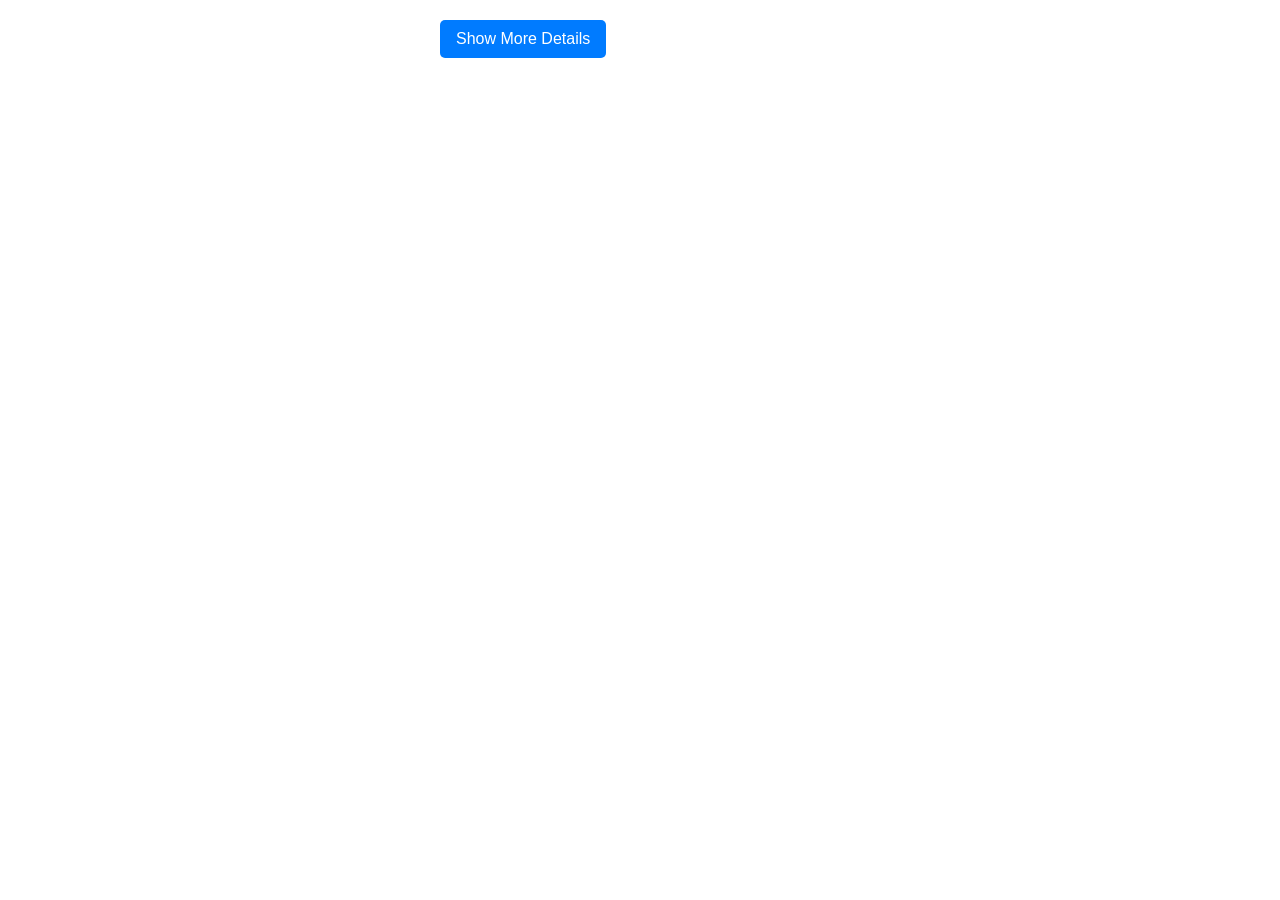
<file: blog_project/index.html>
<!doctype html>
<html lang="en">
  <head>
    <meta charset="utf-8" />
    <meta name="viewport" content="width=device-width, initial-scale=1.0" />
    <title>Blog Post Card</title>
    <link rel="stylesheet" href="styles.css" />
  </head>
  <body>
  <div class="progressive-disclosure">
  <button id="show-details-btn" aria-expanded="false" aria-controls="extra-content">
    Show More Details
  </button>
  <div id="extra-content" class="hidden" tabindex="-1">
    <p>
      Here are additional details that are revealed only when you want to see them.
      This keeps the interface clean and reduces cognitive load.
    </p>
  </div>
</div>
<script src="index.js"></script>
  </body>
</html>
</file>
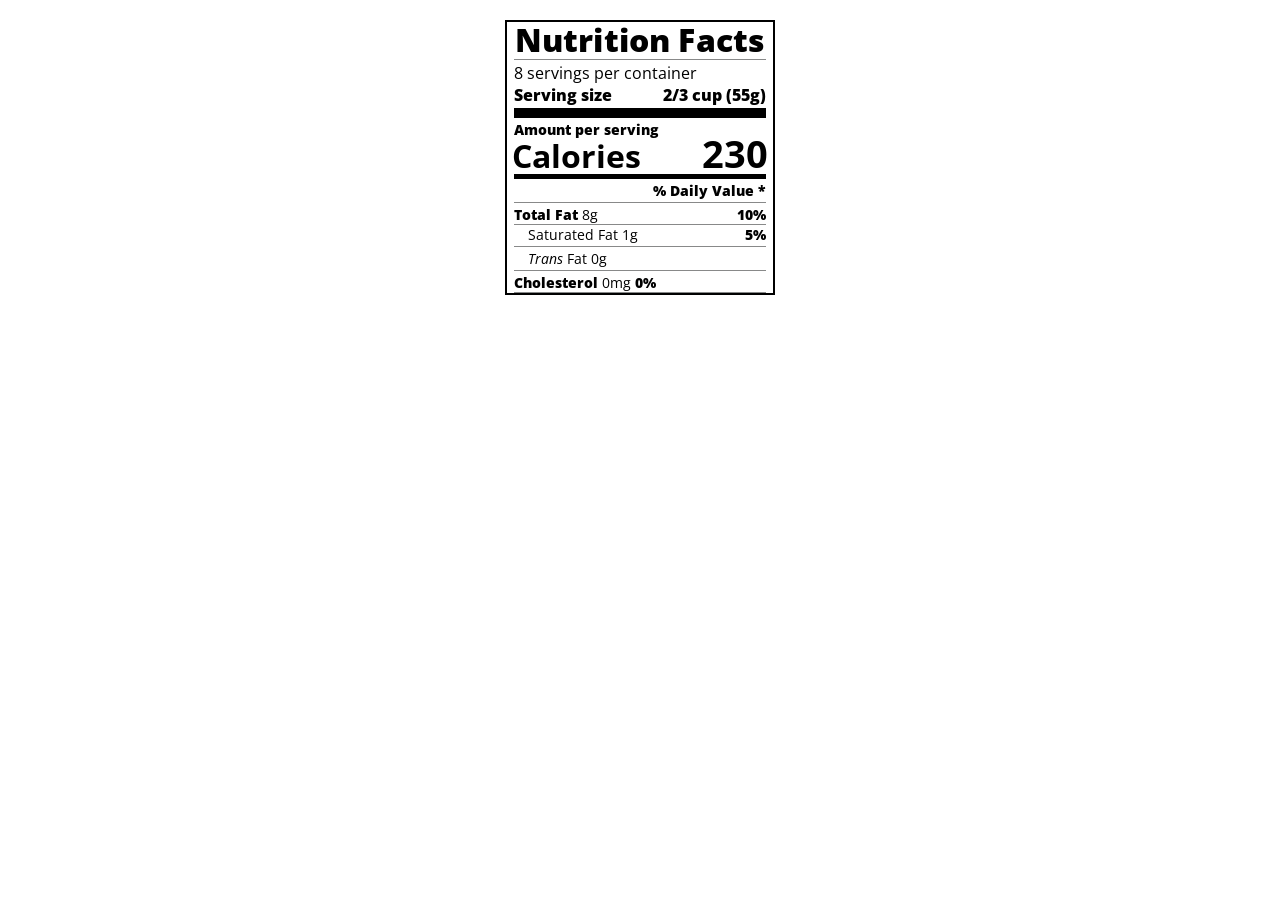
<file: Build_an_Event _Flyer_Page/index.html>
<!-- file: index.html -->
<!doctype html>
<html lang="en">
  <head>
    <meta charset="UTF-8" />
    <title>Nutrition Label</title>
    <link
      href="https://fonts.googleapis.com/css?family=Open+Sans:400,700,800"
      rel="stylesheet"
    />
    <link href="./styles.css" rel="stylesheet" />
  </head>

  <body>
    <div class="label">
      <header>
        <h1 class="bold">Nutrition Facts</h1>
        <div class="divider"></div>
        <p>8 servings per container</p>
        <p class="bold">Serving size <span>2/3 cup (55g)</span></p>
      </header>
      <div class="divider large"></div>
      <div class="calories-info">
        <div class="left-container">
          <h2 class="bold small-text">Amount per serving</h2>
          <p>Calories</p>
        </div>
        <span>230</span>
      </div>
      <div class="divider medium"></div>

      <!-- User Editable Region -->

      <div class="daily-value small-text">
        <p class="bold right no-divider">% Daily Value *</p>
        <div class="divider"></div>
        <p>
          <span><span class="bold">Total Fat</span> 8g</span>
          <span class="bold">10%</span>
        </p>
        <p class="indent no-divider">
          Saturated Fat 1g <span class="bold">5%</span>
        </p>
        <div class="divider"></div>
        <p class="indent no-divider">
          <span><i>Trans</i> Fat 0g</span>
        </p>
        <div class="divider"></div>
        <p>
          <span
            ><span class="bold">Cholesterol</span> 0mg
            <span class="bold">0%</span></span
          >
        </p>
      </div>

      <!-- User Editable Region -->
    </div>
  </body>
</html>
</file>
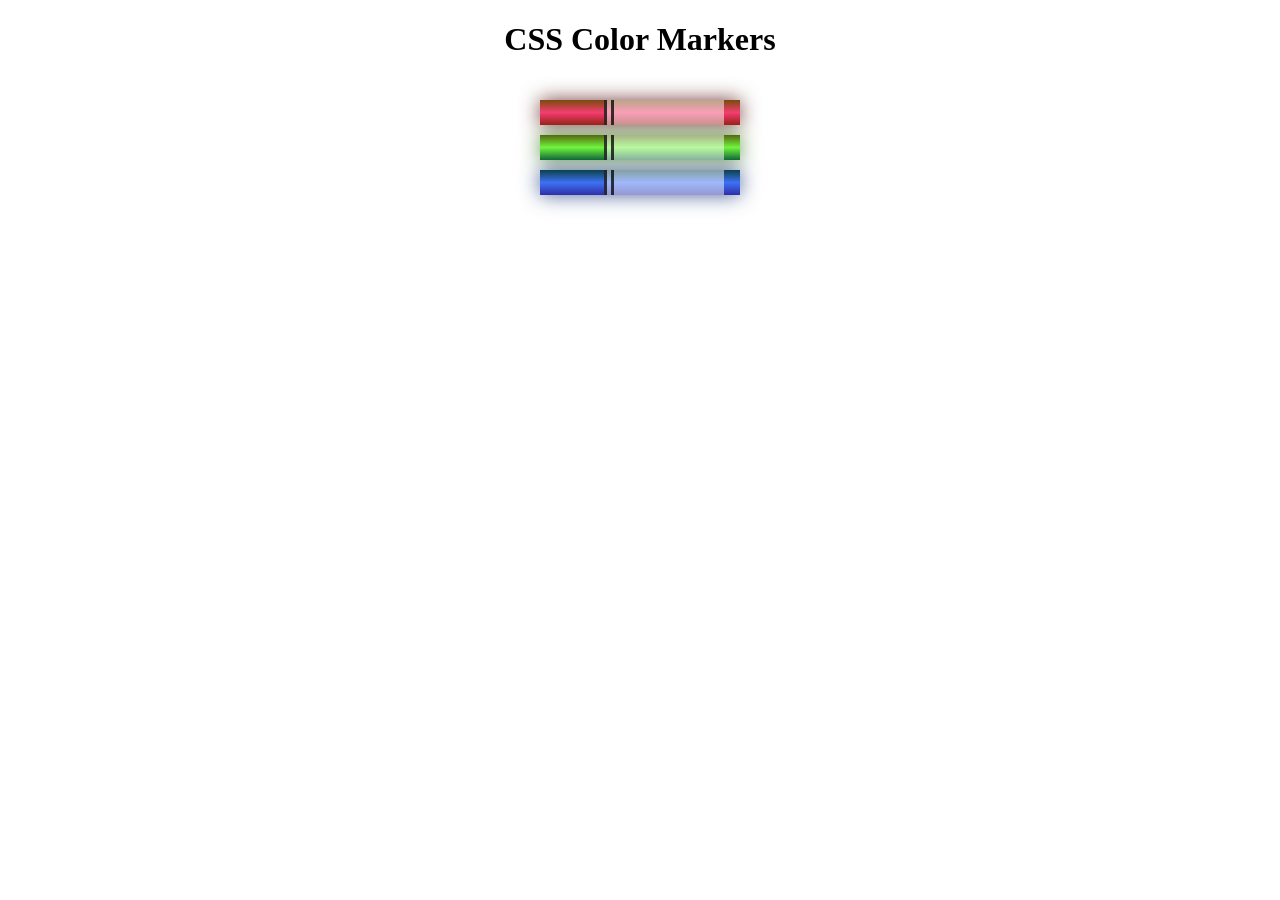
<file: Build_set_of_color_maker/index.html>
<!DOCTYPE html>
<html lang="en">
  <head>
    <meta charset="utf-8">
    <meta name="viewport" content="width=device-width, initial-scale=1.0">
    <title>Colored Markers</title>
    <link rel="stylesheet" href="styles.css">
  </head>
  <body>
    <h1>CSS Color Markers</h1>
    <div class="container">
      <div class="marker red">
        <div class="cap"></div>
        <div class="sleeve"></div>
      </div>
      <div class="marker green">
        <div class="cap"></div>
        <div class="sleeve"></div>
      </div>
      <div class="marker blue">
        <div class="cap"></div>
        <div class="sleeve"></div>
      </div>
    </div>
  </body>
</html>
</file>
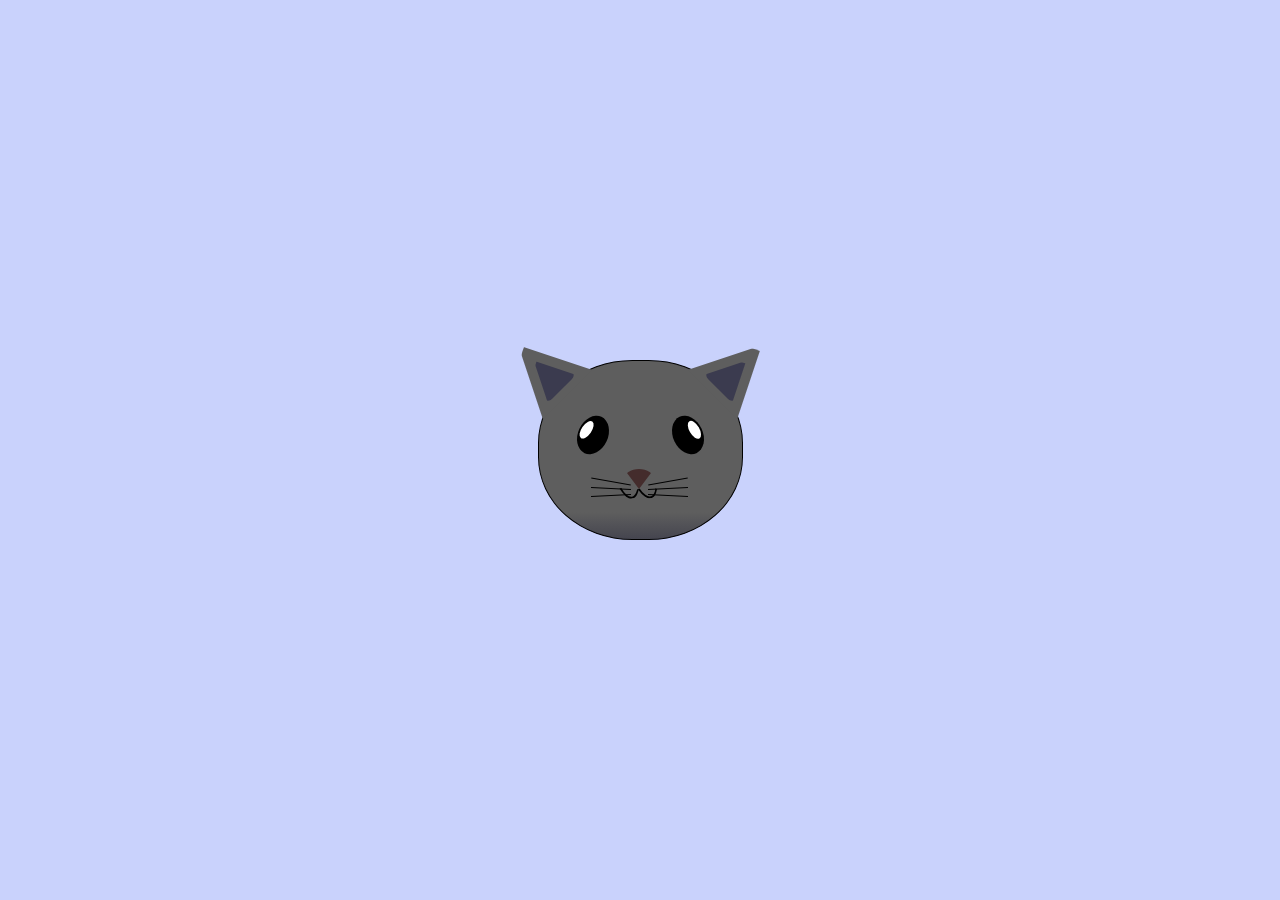
<file: cat_painting/index.html>
<!doctype html>
<html lang="en">
  <head>
    <meta charset="UTF-8" />
    <title>fCC Cat Painting</title>
    <link rel="stylesheet" href="./styles.css" />
  </head>
  <body>
    <main>
      <div class="cat-head">
        <div class="cat-ears">
          <div class="cat-left-ear">
            <div class="cat-left-inner-ear"></div>
          </div>
          <div class="cat-right-ear">
            <div class="cat-right-inner-ear"></div>
          </div>
        </div>

        <div class="cat-eyes">
          <div class="cat-left-eye">
            <div class="cat-left-inner-eye"></div>
          </div>
          <div class="cat-right-eye">
            <div class="cat-right-inner-eye"></div>
          </div>
        </div>

        <div class="cat-nose"></div>

        <div class="cat-mouth">
          <div class="cat-mouth-line-left"></div>
          <div class="cat-mouth-line-right"></div>
        </div>

        <div class="cat-whiskers">
          <div class="cat-whiskers-left">
            <div class="cat-whisker-left-top"></div>
            <div class="cat-whisker-left-middle"></div>
            <div class="cat-whisker-left-bottom"></div>
          </div>
          <div class="cat-whiskers-right">
            <div class="cat-whisker-right-top"></div>
            <div class="cat-whisker-right-middle"></div>
            <div class="cat-whisker-right-bottom"></div>
          </div>
        </div>
      </div>
    </main>
  </body>
</html>
</file>
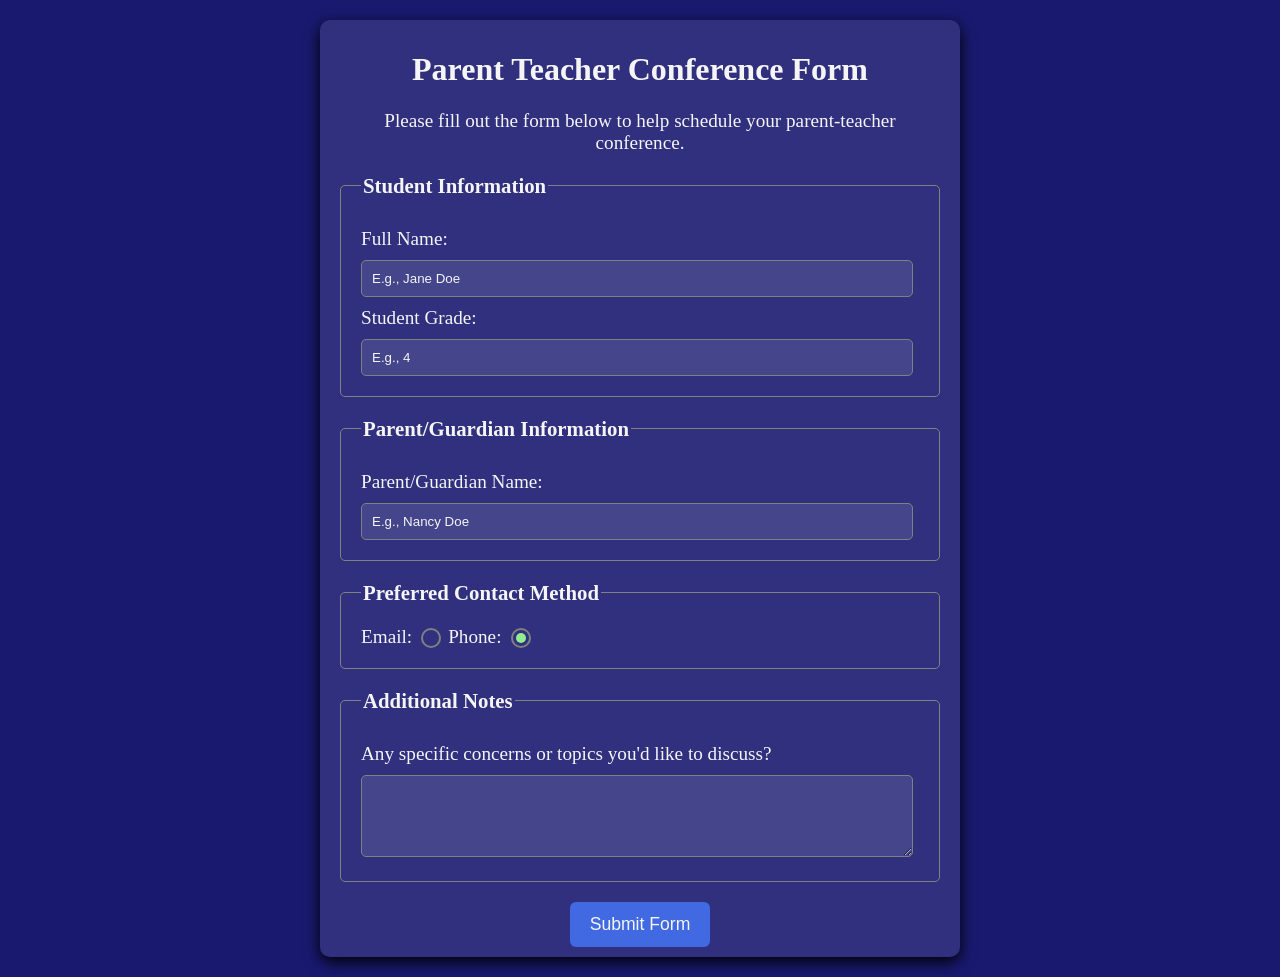
<file: Desigin Parent Teacher conference form/index.html>
<!doctype html>
<html lang="en">
  <head>
    <meta charset="UTF-8" />
    <meta name="viewport" content="width=device-width, initial-scale=1.0" />
    <title>Parent Teacher Conference Form</title>
    <link rel="stylesheet" href="styles.css" />
  </head>
  <body>
    <main class="container">
      <h1 class="title center">Parent Teacher Conference Form</h1>
      <p class="description center">
        Please fill out the form below to help schedule your parent-teacher
        conference.
      </p>
      <form action="">
        <fieldset>
          <legend>Student Information</legend>
          <label for="student-name">Full Name: </label>
          <input
            type="text"
            name="student-name"
            id="student-name"
            placeholder="E.g., Jane Doe"
            required
          />
          <label for="grade">Student Grade: </label>
          <input
            type="number"
            id="grade"
            name="grade"
            placeholder="E.g., 4"
            required
          />
        </fieldset>
        <fieldset>
          <legend>Parent/Guardian Information</legend>
          <label for="parent-name">Parent/Guardian Name: </label>
          <input
            type="text"
            name="parent-name"
            id="parent-name"
            placeholder="E.g., Nancy Doe"
            required
          />
        </fieldset>
        <fieldset>
          <legend>Preferred Contact Method</legend>
          <label class="contact-method" for="email">Email:</label>
          <input
            type="radio"
            id="email"
            value="email"
            name="contact-method"
            class="contact-method-radio-btn"
            checked
          />
          <label for="phone" class="contact-method">Phone: </label>
          <input
            type="radio"
            id="phone"
            value="phone"
            name="contact-method"
            checked
            class="contact-method-radio-btn"
          />
        </fieldset>
        <fieldset>
          <legend>Additional Notes</legend>
          <label for="notes"
            >Any specific concerns or topics you'd like to discuss?</label
          >
          <textarea name="notes" id="notes" rows="4" cols="50"></textarea>
        </fieldset>
        <button class="submit-btn" type="submit">Submit Form</button>
      </form>
    </main>
  </body>
</html>
</file>
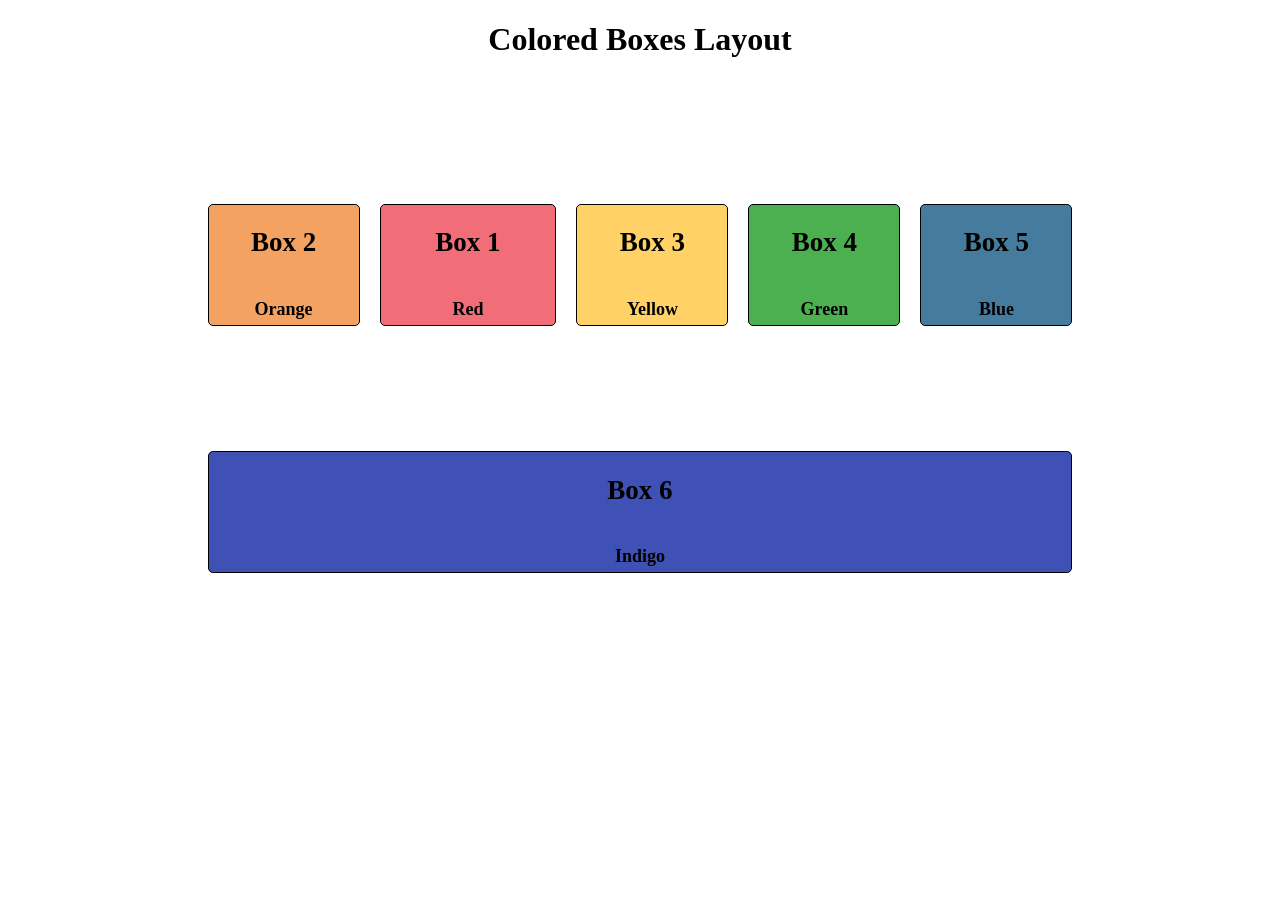
<file: desigin_a_set_of_color_box/index.html>
<!DOCTYPE html>
<html lang="en">
<head>
  <meta charset="UTF-8" />
  <meta name="viewport" content="width=device-width, initial-scale=1.0" />
  <title>Colored Boxes</title>
  <link rel="stylesheet" href="styles.css" />
</head>
<body>
  <header>
    <h1>Colored Boxes Layout</h1>
  </header>
  <div class="flex-container">
    <div class="box box1">
      <h2>Box 1</h2>
      <p>Red</p>
    </div>
    <div class="box box2">
      <h2>Box 2</h2>
      <p>Orange</p>
    </div>
    <div class="box box3">
      <h2>Box 3</h2>
      <p>Yellow</p>
    </div>
    <div class="box box4">
      <h2>Box 4</h2>
      <p>Green</p>
    </div>
    <div class="box box5">
      <h2>Box 5</h2>
      <p>Blue</p>
    </div>
    <div class="box box6">
      <h2>Box 6</h2>
      <p>Indigo</p>
    </div>
  </div>
</body>
</html>
</file>
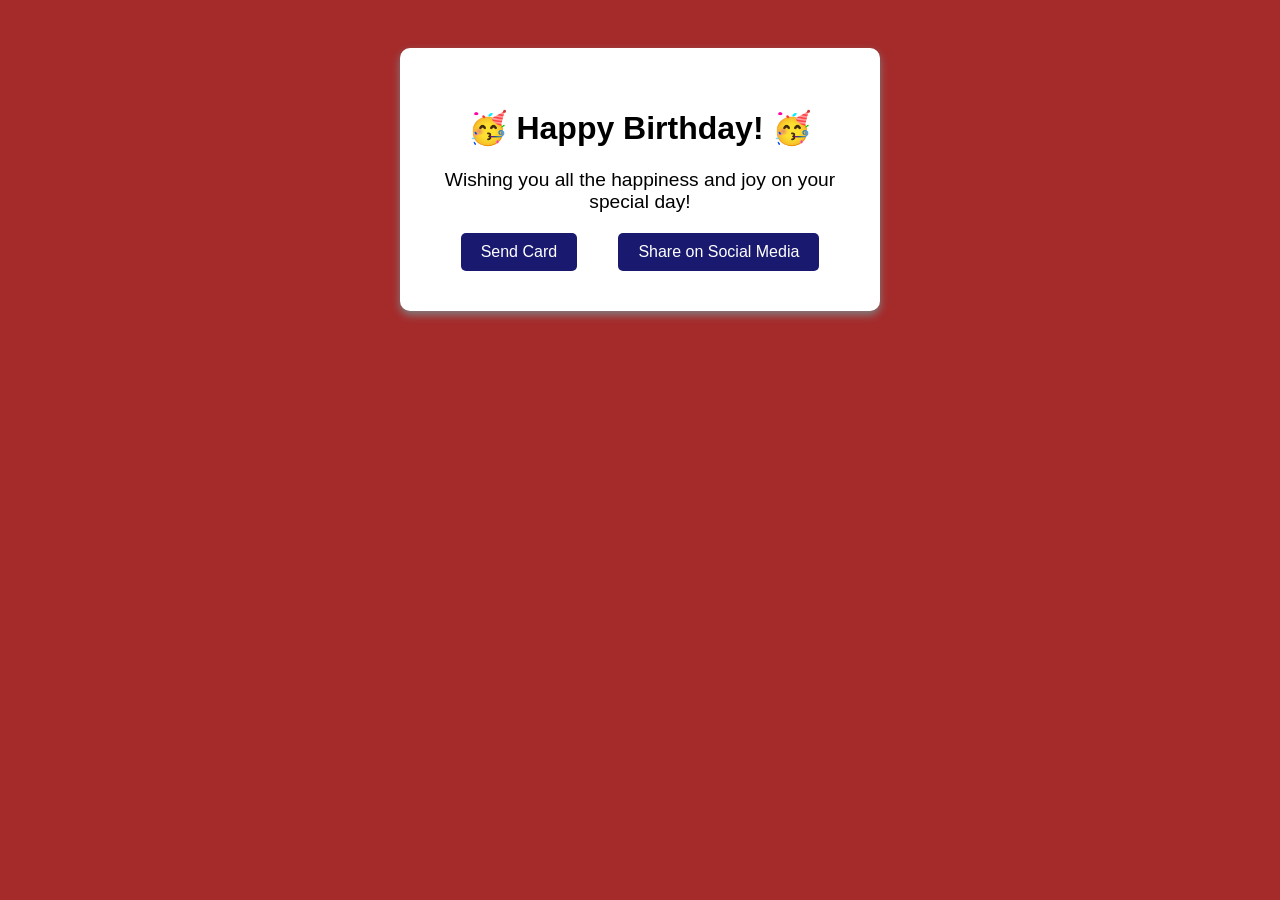
<file: Desigin_greeting_cards/index.html>
<!DOCTYPE html>
<html lang="en">
  <head>
    <meta charset="utf-8">
    <meta name="viewport" content="width=device-width, initial-scale=1.0">
    <title>Greeting Card</title>
    <link href="styles.css" rel="stylesheet">
  </head>
  <body>
    <div class="card" id="greeting-card">
      <h1>Happy Birthday!</h1>
      <p class="message">
        Wishing you all the happiness and joy on your special day!
      </p>
      <div class="card-links">
        <a href="#send" class="send-link">Send Card</a>
        <a href="#share" class="share-link">Share on Social Media</a>
      </div>
    </div>
    <section id="send">
      <h2>Sending your card...</h2>
      <p>Card successfully sent to your recipient!</p>
    </section>
    <section id="share">
      <h2>Sharing your card...</h2>
      <p>Your card was shared on social media!</p>
    </section>
  </body>
</html>
</file>
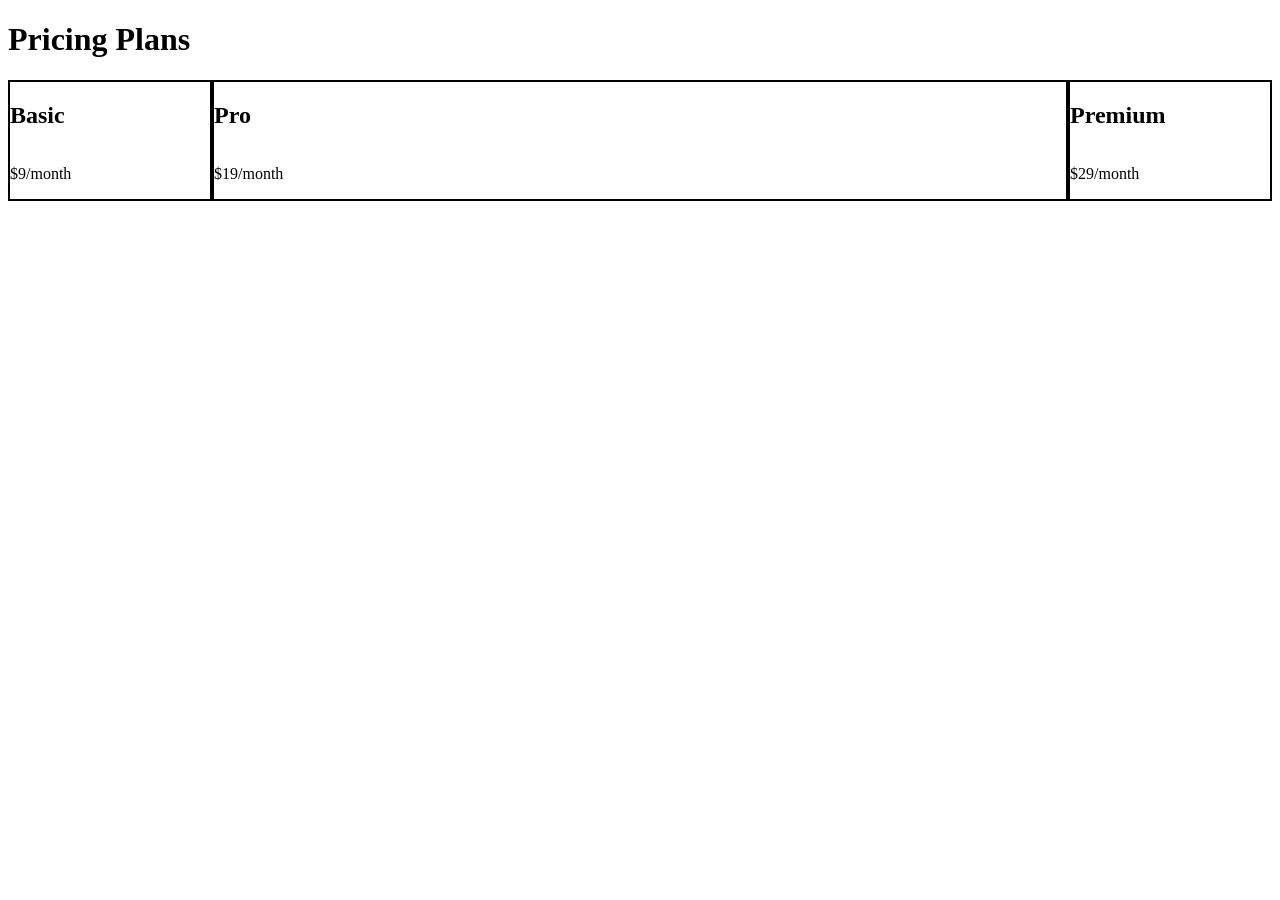
<file: desigin_price_plaan_layout/index.html>
<!DOCTYPE html>
<html lang="en">
  <head>
    <meta charset="UTF-8" />
    <title>Pricing Plans Layout Page</title>
    <link rel="stylesheet" href="styles.css"/>
  </head>
  <body>
    <h1>Pricing Plans</h1>
    <div class="pricing-container">
      <div class="pricing-card basic-plan">
        <h2>Basic</h2>
        <p>$9/month</p>
      </div>
      <div class="pricing-card premium-plan">
        <h2>Premium</h2>
        <p>$29/month</p>
      </div>
      <div class="pricing-card pro-plan">
        <h2>Pro</h2>
        <p>$19/month</p>
      </div>
    </div>
  </body>
</html>
</file>
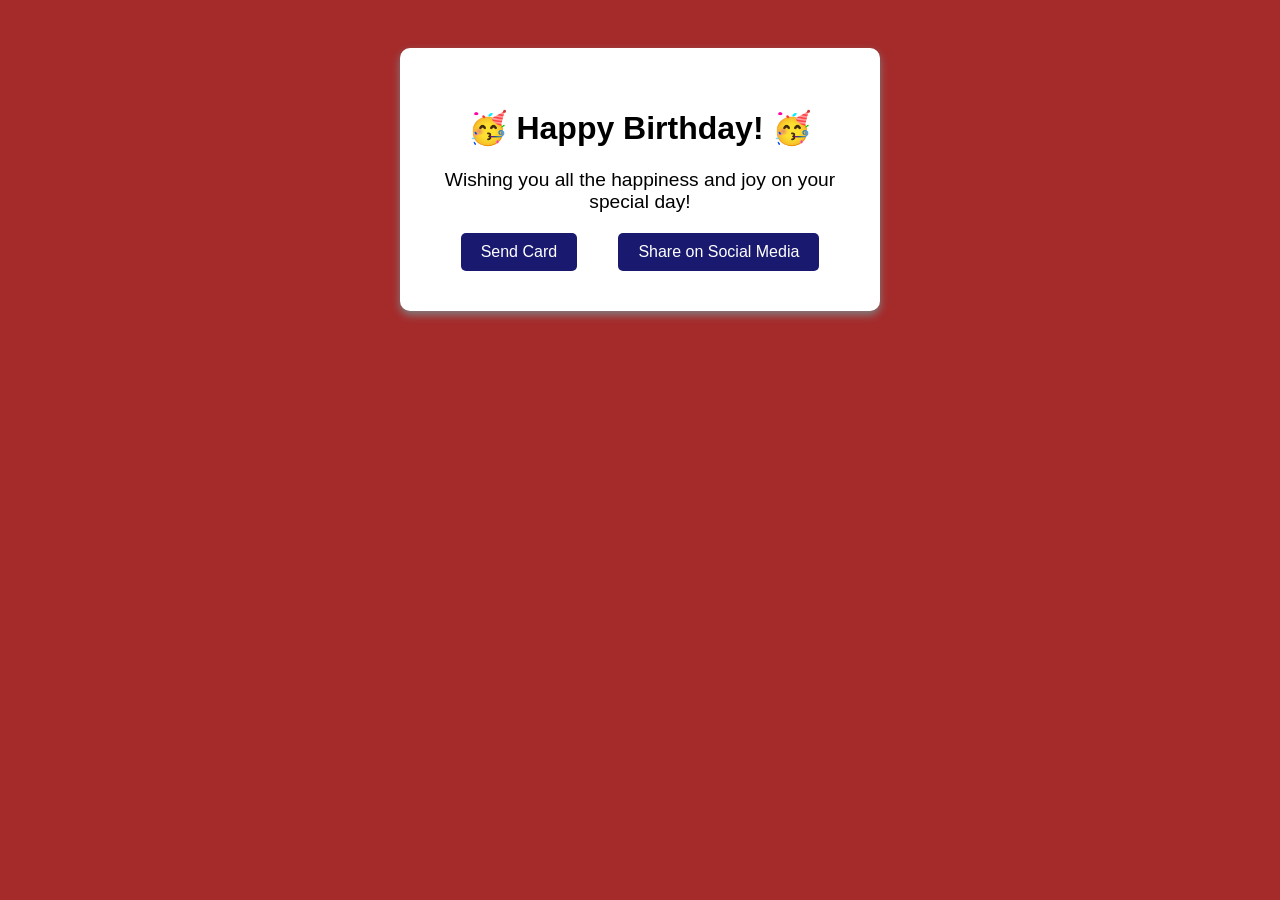
<file: Greeting Card/index.html>
<!DOCTYPE html>
<html lang="en">
<head>
    <meta charset="UTF-8">
    <meta name="viewport" content="width=device-width, initial-scale=1.0">
    <title>Greeting Card</title>
    <link rel="stylesheet" href="styles.css">
</head>
<body>
    <div id="greeting-card" class="card">
        <h1>Happy Birthday!</h1>
        <p class="message">Wishing you all the happiness and joy on your special day!</p>
        <div class="card-links">
            
            <a class="send-link" href="#send">Send Card</a>
            <a class="share-link" href="#share">Share on Social Media</a>
        </div>

    </div>
    <section id="send">
        <h2>Sending your card...</h2>
        <p>Card successfully sent to your recipient!</p>
    </section>
    <section id="share">
        <h2>Sharing your card...</h2>
        <p>Your card was shared on social media!</p>
    </section>
</body>
</html>
</file>
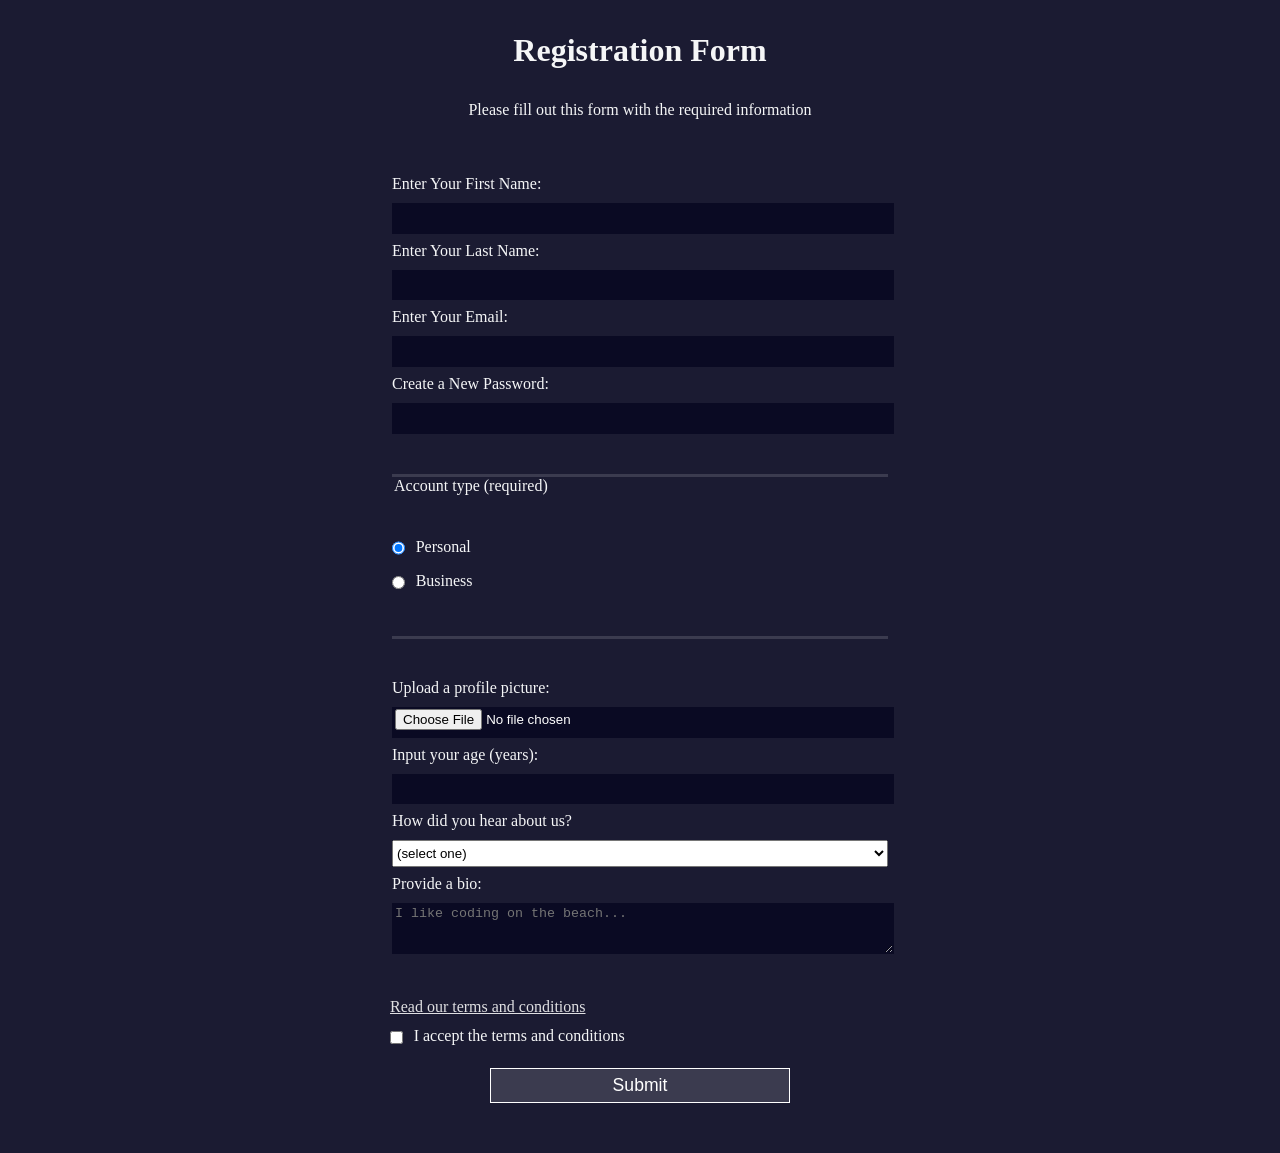
<file: Registered_form/index.html>
<!doctype html>
<html lang="en">
  <head>
    <meta charset="UTF-8" />
    <title>Registration Form</title>
    <link rel="stylesheet" href="styles.css" />
  </head>
  <body>
    <h1>Registration Form</h1>
    <p>Please fill out this form with the required information</p>
    <form method="post" action="https://register-demo.freecodecamp.org">
      <fieldset>
        <label for="first-name"
          >Enter Your First Name:
          <input id="first-name" name="first-name" type="text" required
        /></label>
        <label for="last-name"
          >Enter Your Last Name:
          <input id="last-name" name="last-name" type="text" required
        /></label>
        <label for="email"
          >Enter Your Email:
          <input id="email" name="email" type="email" required
        /></label>
        <label for="new-password"
          >Create a New Password:
          <input
            id="new-password"
            name="new-password"
            type="password"
            pattern="[a-z0-5]{8,}"
            required
        /></label>
      </fieldset>
      <fieldset>
        <legend>Account type (required)</legend>
        <label for="personal-account"
          ><input
            id="personal-account"
            type="radio"
            name="account-type"
            value="personal"
            class="inline"
            checked
          />
          Personal</label
        >
        <label for="business-account"
          ><input
            id="business-account"
            type="radio"
            name="account-type"
            value="business"
            class="inline"
          />
          Business</label
        >
      </fieldset>
      <fieldset>
        <label for="profile-picture"
          >Upload a profile picture:
          <input id="profile-picture" type="file" name="file"
        /></label>
        <label for="age"
          >Input your age (years):
          <input id="age" type="number" name="age" min="13" max="120"
        /></label>
        <label for="referrer"
          >How did you hear about us?
          <select id="referrer" name="referrer">
            <option value="">(select one)</option>
            <option value="1">freeCodeCamp News</option>
            <option value="2">freeCodeCamp YouTube Channel</option>
            <option value="3">freeCodeCamp Forum</option>
            <option value="4">Other</option>
          </select>
        </label>
        <label for="bio"
          >Provide a bio:
          <textarea
            id="bio"
            name="bio"
            rows="3"
            cols="30"
            placeholder="I like coding on the beach..."
          ></textarea>
        </label>
      </fieldset>
      <a href="https://www.freecodecamp.org/news/terms-of-service"
        >Read our terms and conditions</a
      >
      <label for="terms-and-conditions">
        <input
          class="inline"
          name="terms"
          id="terms-and-conditions"
          type="checkbox"
          required
        />
        I accept the terms and conditions
      </label>
      <input type="submit" value="Submit" />
    </form>
  </body>
</html>
</file>
<file: blog_project/styles.css>
.progressive-disclosure {
  font-family: sans-serif;
  max-width: 400px;
  margin: 20px auto;
}

#show-details-btn {
  background-color: #007bff;
  border: none;
  color: white;
  padding: 10px 16px;
  font-size: 1rem;
  border-radius: 5px;
  cursor: pointer;
  transition: background-color 0.2s ease;
}

#show-details-btn:hover,
#show-details-btn:focus {
  background-color: #0056b3;
  outline: none;
}

.hidden {
  display: none;
}

#extra-content {
  margin-top: 15px;
  padding: 10px;
  background-color: #f7f9fcff;
  border: 1px solid #ddd;
  border-radius: 5px;
}
</file>
<file: Build_an_Event _Flyer_Page/styles.css>
/* file: styles.css */
* {
  box-sizing: border-box;
}

html {
  font-size: 16px;
}

body {
  font-family: 'Open Sans', sans-serif;
}

.label {
  border: 2px solid black;
  width: 270px;
  margin: 20px auto;
  padding: 0 7px;
}

header h1 {
  text-align: center;
  margin: -4px 0;
  letter-spacing: 0.15px
}

p {
  margin: 0;
  display: flex;
  justify-content: space-between;
}

.divider {
  border-bottom: 1px solid #888989;
  margin: 2px 0;
}

.bold {
  font-weight: 800;
}

.large {
  height: 10px;
}

.large, .medium {
  background-color: black;
  border: 0;
}

.medium {
  height: 5px;
}

.small-text {
  font-size: 0.85rem;
}


.calories-info {
  display: flex;
  justify-content: space-between;
  align-items: flex-end;
}

.calories-info h2 {
  margin: 0;
}

.left-container p {
  margin: -5px -2px;
  font-size: 2em;
  font-weight: 700;
}

.calories-info span {
  margin: -7px -2px;
  font-size: 2.4em;
  font-weight: 700;
}

.right {
  justify-content: flex-end;
}

.indent {
  margin-left: 1em;
}

.daily-value p:not(.no-divider) {
  border-bottom: 1px solid #888989;
}
</file>
<file: Build_set_of_color_maker/styles.css>
h1 {
  text-align: center;
}

.container {
  background-color: rgb(255, 255, 255);
  padding: 10px 0;
}

.marker {
  width: 200px;
  height: 25px;
  margin: 10px auto;
}

.cap {
  width: 60px;
  height: 25px;
}

.sleeve {
  width: 110px;
  height: 25px;
  background-color: rgba(255, 255, 255, 0.5);
  border-left: 10px double rgba(0, 0, 0, 0.75);
}

.cap, .sleeve {
  display: inline-block;
}

.red {
  background: linear-gradient(rgb(122, 74, 14), rgb(245, 62, 113), rgb(162, 27, 27));
  box-shadow: 0 0 20px 0 rgba(83, 14, 14, 0.8);
}

.green {
  background: linear-gradient(#55680D, #71F53E, #116C31);
  box-shadow: 0 0 20px 0 #3B7E20CC;
}

.blue {
  background: linear-gradient(hsl(186, 76%, 16%), hsl(223, 90%, 60%), hsl(240, 56%, 42%));
  box-shadow: 0 0 20px 0 hsla(223,59%,31%,0.8);
}
</file>
<file: cat_painting/styles.css>
* {
  box-sizing: border-box;
}

body {
  background-color: #c9d2fc;
}

.cat-head {
  position: absolute;
  right: 0;
  left: 0;
  top: 0;
  bottom: 0;
  margin: auto;
  background: linear-gradient(#5e5e5e 85%, #45454f 100%);
  width: 205px;
  height: 180px;
  border: 1px solid #000;
  border-radius: 46%;
}

.cat-left-ear {
  position: absolute;
  top: -26px;
  left: -31px;
  z-index: 1;
  border-top-left-radius: 90px;
  border-top-right-radius: 10px;
  transform: rotate(-45deg);
  border-left: 35px solid transparent;
  border-right: 35px solid transparent;
  border-bottom: 70px solid #5e5e5e;
}

.cat-right-ear {
  position: absolute;
  top: -26px;
  left: 163px;
  z-index: 1;
  transform: rotate(45deg);
  border-top-left-radius: 90px;
  border-top-right-radius: 10px;
  border-left: 35px solid transparent;
  border-right: 35px solid transparent;
  border-bottom: 70px solid #5e5e5e;
}

.cat-left-inner-ear {
  position: absolute;
  top: 22px;
  left: -20px;
  border-top-left-radius: 90px;
  border-top-right-radius: 10px;
  border-bottom-right-radius: 40%;
  border-bottom-left-radius: 40%;
  border-left: 20px solid transparent;
  border-right: 20px solid transparent;
  border-bottom: 40px solid #3b3b4f;
}

.cat-right-inner-ear {
  position: absolute;
  top: 22px;
  left: -20px;
  border-top-left-radius: 90px;
  border-top-right-radius: 10px;
  border-bottom-right-radius: 40%;
  border-bottom-left-radius: 40%;
  border-left: 20px solid transparent;
  border-right: 20px solid transparent;
  border-bottom: 40px solid #3b3b4f;
}

.cat-left-eye {
  position: absolute;
  top: 54px;
  left: 39px;
  border-radius: 60%;
  transform: rotate(25deg);
  width: 30px;
  height: 40px;
  background-color: #000;
}

.cat-right-eye {
  position: absolute;
  top: 54px;
  left: 134px;
  border-radius: 60%;
  transform: rotate(-25deg);
  width: 30px;
  height: 40px;
  background-color: #000;
}

.cat-left-inner-eye {
  position: absolute;
  top: 8px;
  left: 2px;
  width: 10px;
  height: 20px;
  transform: rotate(10deg);
  background-color: #fff;
  border-radius: 60%;
}

.cat-right-inner-eye {
  position: absolute;
  top: 8px;
  left: 18px;
  transform: rotate(-5deg);
  width: 10px;
  height: 20px;
  background-color: #fff;
  border-radius: 60%;
}

.cat-nose {
  position: absolute;
  top: 108px;
  left: 85px;
  border-top-left-radius: 50%;
  border-bottom-right-radius: 50%;
  border-bottom-left-radius: 50%;
  transform: rotate(180deg);
  border-left: 15px solid transparent;
  border-right: 15px solid transparent;
  border-bottom: 20px solid #442c2c;
}

.cat-mouth div {
  width: 30px;
  height: 50px;
  border: 2px solid #000;
  border-radius: 190%/190px 150px 0 0;
  border-color: black transparent transparent transparent;
}

.cat-mouth-line-left {
  position: absolute;
  top: 88px;
  left: 74px;
  transform: rotate(170deg);
}

.cat-mouth-line-right {
  position: absolute;
  top: 88px;
  left: 91px;
  transform: rotate(165deg);
}

.cat-whiskers-left div {
  width: 40px;
  height: 1px;
  background-color: #000;
}

.cat-whiskers-right div {
  width: 40px;
  height: 1px;
  background-color: #000;
}

.cat-whisker-left-top {
  position: absolute;
  top: 120px;
  left: 52px;
  transform: rotate(10deg);
}

.cat-whisker-left-middle {
  position: absolute;
  top: 127px;
  left: 52px;
  transform: rotate(3deg);
}

.cat-whisker-left-bottom {
  position: absolute;
  top: 134px;
  left: 52px;
  transform: rotate(-3deg);
}

.cat-whisker-right-top {
  position: absolute;
  top: 120px;
  left: 109px;
  transform: rotate(-10deg);
}

.cat-whisker-right-middle {
  position: absolute;
  top: 127px;
  left: 109px;
  transform: rotate(-3deg);
}

.cat-whisker-right-bottom {
  position: absolute;
  top: 134px;
  left: 109px;
  transform: rotate(3deg);
  
}
</file>
<file: Desigin Parent Teacher conference form/styles.css>
body{
    background-color: midnightblue;
    color: whitesmoke;
}
.container{
    background-color:#ffffff1a ;
    width: 80%;
    max-width: 600px;
    border-radius: 10px;
    margin: 20px auto;
    padding: 10px 20px;
    box-shadow:0 5px 15px black ;
} 
.center{
    text-align: center;
}
.description{
    font-size: 1.2rem;
}
fieldset{
    border: 1px solid gray;
    border-radius: 5px;
    margin: 20px 0;
    padding: 20px;
}
fieldset legend{
    font-size: 1.3rem;
    font-weight: 600;

}
label{
    font-size: 1.2rem;
    
}
label:not(.contact-method){
    display: block;
    margin: 10px 0;
}
input:not(.contact-method-radio-btn), textarea{
    background-color: #ffffff1a;
    width: 95%;
    border: 1px solid gray;
    border-radius: 5px;
    padding: 10px;

}
input, input::placeholder, textarea{
    color: whitesmoke;
}
.contact-method-radio-btn{
    appearance:none;
    width: 20px;
    height: 20px;
    border-radius: 50%;
    border: 2px solid gray;
    vertical-align: bottom;
}
.contact-method-radio-btn::before{
    display: block;
    content: " ";
    width: 10px;
    height: 10px;
    border-radius: 50%;
    transform: translate(3px, 3px) scale(0);
    transition:all 0.3s ease-in;
}
.contact-method-radio-btn:checked::before{
    background-color: lightgreen;
    transform: translate(3px, 3px) scale(1);
}
.submit-btn{
    cursor: pointer;
    background-color: royalblue;
    color: whitesmoke;
    border: none;
    border-radius: 6px;
    padding: 12px 20px;
    font-size: 1.1rem;
    display: block;
    margin: auto;
}
.submit-btn:hover{
    background-color: midnightblue;
    
}
</file>
<file: desigin_a_set_of_color_box/styles.css>
h1 {
  text-align: center;
  margin-bottom: 10px;
}

.box {
  max-height: 120px;
  color: #000;
  border: 1px solid #000;
  display: flex;
  flex: 0 0 150px;
  flex-direction: column;
  align-items: center;
  margin: 10px;
  font-weight: bold;
  font-size: 1.125rem;
  border-radius: 5px;
  order: 0; 
}

.flex-container {
  display: flex;
  flex-wrap: wrap;
  width: 70%;
  height: 600px;
  padding: 10px;
  margin: 20px auto;
  align-content: space-evenly;
}

.box1 {
  background: #f16e79;
  order: 1; 
  flex-grow: 1;
}

.box2 {
  background: #f4a261;
  order: 0; 
}

.box3 {
  background: #ffd166;
  order: 2;
  flex-shrink: 3; 
}

.box4 {
  background: #4caf50;
  order: 3; 
}

.box5 {
  background: #457b9d;
  order: 4;
}

.box6{
  background:#3f51b5;
  order: 5;
  flex-grow:1;
}
</file>
<file: Desigin_greeting_cards/styles.css>
body {
  font-family: Arial, sans-serif;
  padding: 40px;
  text-align: center;
  background-color: brown;
}

.card {
  background-color: white;
  max-width: 400px;
  padding: 40px;
  margin: 0 auto;
  border-radius: 10px;
  box-shadow: 0 4px 8px gray;
  transition: transform 0.3s, background-color 0.3s ease
}

.card:hover {
  background-color: khaki;
  transform: scale(1.1);
}

h1::before {
  content: "🥳 ";
}

h1::after {
  content: " 🥳";
}

.message {
  font-size: 1.2em;
  margin-bottom: 20px;
}

.card-links {
  margin-top: 20px;
  display: flex;
  justify-content: space-around;
}

.card-links a {
  text-decoration: none;
  font-size: 1em;
  padding: 10px 20px;
  border-radius: 5px;
  color: white;
  background-color: midnightblue;
  transition: background-color 0.3s ease;
}

.card-links a:hover {
  background-color: orangered;
}

.card-links a:active {
  background-color: midnightblue;
}

.card-links a:focus {
  outline: 2px solid yellow;
}

.card-links a:visited {
  color: crimson;
}

section {
  margin: 20px auto;
  max-width: 600px;
  background-color: whitesmoke;
  padding: 20px;
  border-radius: 10px;
  display:none;
}

section:hover{
  transform: skewX(10deg);
}

section:target{
  display:block;
}
</file>
<file: desigin_price_plaan_layout/styles.css>
.pricing-container{
  display:flex;
  flex-wrap:wrap;
}
.pricing-card{
  display:flex;
  flex-direction:column;
  justify-content:space-between;
  flex:0 0 200px;
  border:2px solid black;
}
.basic-plan{
  order:0;
}
.pro-plan{
  order:1;
  flex-grow:2;
}
.premium-plan{
  order:2;
}
</file>
<file: Greeting Card/styles.css>
body{
    font-family: Arial,sans-serif;
    padding: 40px;
    text-align: center;
    background-color: brown;
}
.card{
    background-color: white;
    max-width: 400px;
    padding: 40px;
    margin: 0 auto;
    border-radius: 10px;
    box-shadow: 0 4px 8px gray;
    transition: transform 0.3s, background-color 0.3s ease
}
.card:hover{
    background-color: khaki;
    transform: scale(1.1);
}
h1::before{
    content: "🥳 ";

}
h1::after{
    content: " 🥳";
}
.message{
    font-size: 1.2em;
    margin-bottom: 20px;
    ;
}
.card-links{
    margin-top: 20px;
    display: flex;
    justify-content: space-around;

}
.card-links a{
    text-decoration: none;
    font-size: 1em;
    padding: 10px 20px;
    border-radius: 5px;
    color: white;
    background-color: midnightblue;
    transition: background-color 0.3s ease;
}
.card-links a:hover{
    background-color: orangered;
}
.card-links a:active{
    background-color: midnightblue;
}
.card-links a:focus{
    outline: 2px solid yellow;
}
.card-links a:visited{
    color: crimson;
}
section{
    margin: 20px auto;
    max-width: 600px;
    background-color: whitesmoke;
    padding: 20px;
    border-radius: 10px;
    display: none;
}
section:hover{
    transform:skewX(10deg);
}
section:target{
    display: block;
}
</file>
<file: Registered_form/styles.css>
body {
  width: 100%;
  height: 100vh;
  margin: 0;
  background-color: #1b1b32;
  color: #f5f6f7;
  font-family: Tahoma;
  font-size: 16px;
}

h1, p {
  margin: 1em auto;
  text-align: center;
}

form {
  width: 60vw;
  max-width: 500px;
  min-width: 300px;
  margin: 0 auto;
  padding-bottom: 2em;
}

fieldset {
  border: none;
  padding: 2rem 0;
  border-bottom: 3px solid #3b3b4f;
}

fieldset:last-of-type {
  border-bottom: none;
}

label {
  display: block;
  margin: 0.5rem 0;
}

input,
textarea,
select {
  margin: 10px 0 0 0;
  width: 100%;
  min-height: 2em;
}

input, textarea {
  background-color: #0a0a23;
  border: 1px solid #0a0a23;
  color: #ffffff;
}

.inline {
  width: unset;
  margin: 0 0.5em 0 0;
  vertical-align: middle;
}

input[type="submit"] {
  display: block;
  width: 60%;
  margin: 1em auto;
  height: 2em;
  font-size: 1.1rem;
  background-color: #3b3b4f;
  border-color: white;
  min-width: 300px;
}

input[type="file"] {
  padding: 1px 2px;
}

a{
  color:#dfdfe2;
}
</file>
